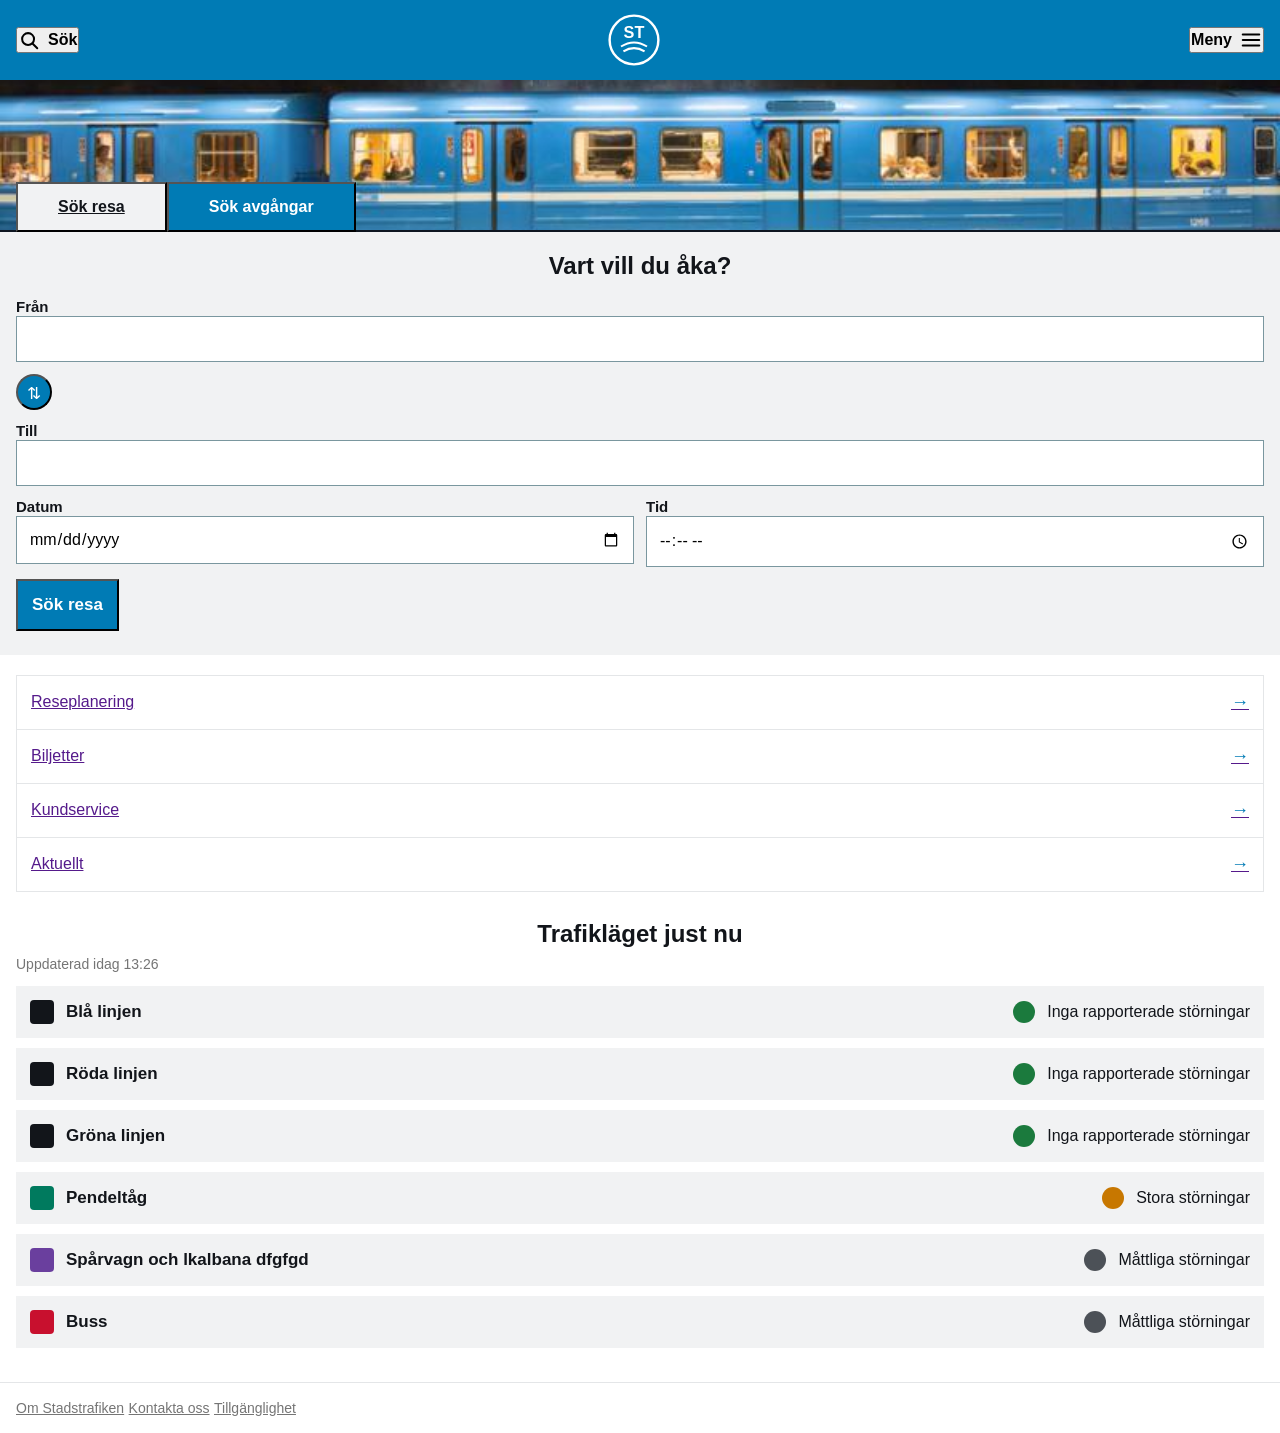
<file: index.html>
<!DOCTYPE html>
<html lang="sv">
<head>
    <meta charset="UTF-8">
    <meta name="viewport" content="width=device-width, initial-scale=1.0">
    <link rel="stylesheet" href="css/style.css">
    <title>Stadstrafiken</title>
</head>
<body>

    <header class="topbar">
        <button class="topbar-sok focus">
            <svg class="ikon" viewBox="0 0 24 24" fill="none" stroke="currentColor" stroke-width="2.2" stroke-linecap="round">
                <circle cx="11" cy="11" r="6.5"/>
                <line x1="15.8" y1="15.8" x2="21" y2="21"/>
            </svg>
            <span>Sök</span>
        </button>
        <img src="img/logo.svg" alt="st-logo" class="logo">
        <button class="topbar-meny focus">
            <span>Meny</span>
            <svg class="ikon" viewBox="0 0 24 24" fill="none" stroke="currentColor" stroke-width="2.2" stroke-linecap="round">
                <line x1="3" y1="6" x2="21" y2="6"/>
                <line x1="3" y1="12" x2="21" y2="12"/>
                <line x1="3" y1="18" x2="21" y2="18"/>
            </svg>
        </button>
    </header>

    <main>
        <div class="hero">
            <img src="img/tunnelbana-stockholm-1-1.jpg" alt="tunnelbana" class="hero-bild">
            <div class="flikar">
                <button class="flik aktiv focus">Sök resa</button>
                <button class="flik focus">Sök avgångar</button>
            </div>
        </div>
    
        <div class="sokpanel">
            <h1 class="sokrubrik">Vart vill du åka?</h1>
    
            <form class="falt">
                <label for="name" class="etikett">Från</label>
                <input type="text" id="name" autocomplete="cc-name" class="input">
            </form>
    
            <button class="vaxla">⇅</button>
    
            <form class="falt">
                <label for="too" class="etikett">Till</label>
                <input type="text" id="too" autocomplete="cc-name" class="input">
            </form> 
    
            <div class="falt-rad">
                <form class="falt">
                    <label for="date" class="etikett">Datum</label>
                    <input type="date" id="date" class="input">
                </form>
                <form class="falt">
                    <label for="time" class="etikett">Tid</label>   
                    <input type="time" id="time" class="input">
                </form>
            </div>
    
            <div role="alert" aria-label="ange rätt tecken" class="fel">Ange rätt tecken</div>
    
            <button class="knapp">Sök resa</button>
        </div>
    
        <nav class="genvagar">
            <a href="" class="genvag focus">Reseplanering<span class="pil">→</span></a>
            <a href="" class="genvag focus">Biljetter<span class="pil">→</span></a>
            <a href="" class="genvag focus">Kundservice<span class="pil">→</span></a    >
            <a href="" class="genvag focus">Aktuellt<span class="pil">→</span></a>
        </nav>
    
        <div class="trafik">
            <h2 class="trafikrubrik">Trafikläget just nu</h2>
            <div class="uppdaterad">Uppdaterad idag 13:26</div>
    
            <div class="linjekort">
                <span class="linjeikon tunnelbana"></span>
                <span class="linjenamn">Blå linjen</span>
                <span class="status ok"></span>
                <p>Inga rapporterade störningar</p>
            </div>
            <div class="linjekort">
                <span class="linjeikon tunnelbana"></span>
                <span class="linjenamn">Röda linjen</span>
                <span class="status ok"></span>
                <p>Inga rapporterade störningar</p>
            </div>
            <div class="linjekort">
                <span class="linjeikon tunnelbana"></span>
                <span class="linjenamn">Gröna linjen</span>
                <span class="status ok"></span>
                <p>Inga rapporterade störningar</p>
            </div>
            <div class="linjekort">
                <span class="linjeikon pendel"></span>
                <span class="linjenamn">Pendeltåg</span>
                <span class="status varning"></span>
                <p>Stora störningar</p>
            </div>
            <div class="linjekort">
                <span class="linjeikon sparvagn"></span>
                <span class="linjenamn">Spårvagn och lkalbana dfgfgd</span>
                <span class="status info"></span>
                <p>Måttliga störningar</p>
            </div>
            <div class="linjekort">
                <span class="linjeikon buss"></span>
                <span class="linjenamn">Buss</span>
                <span class="status info"></span>
                <p>Måttliga störningar</p>
            </div>
        </div>
    </main>

    <footer class="fot">
        <a href="#" class="fot-lank focus">Om Stadstrafiken</a>
        <a href="#" class="fot-lank focus">Kontakta oss</a>
        <a href="#" class="fot-lank focus">Tillgänglighet</a>
    </footer>

</body>
</html>
</file>
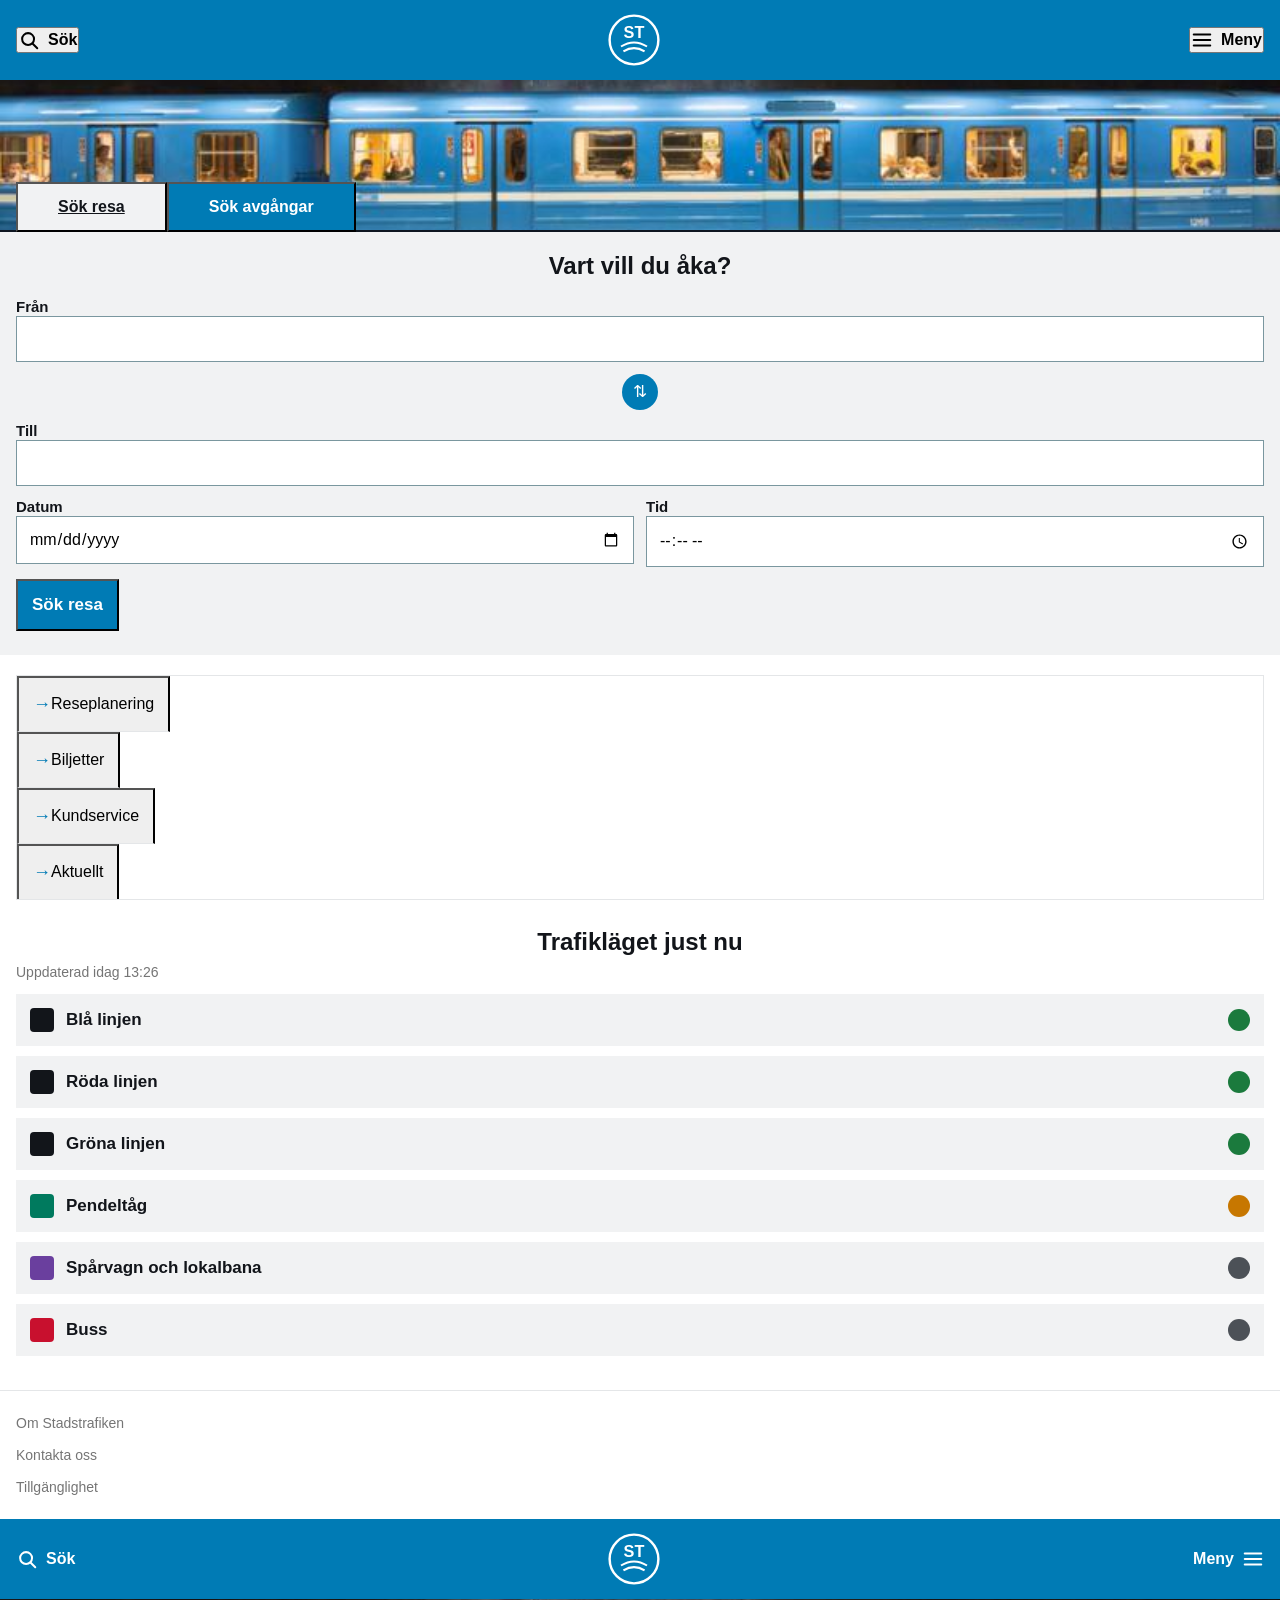
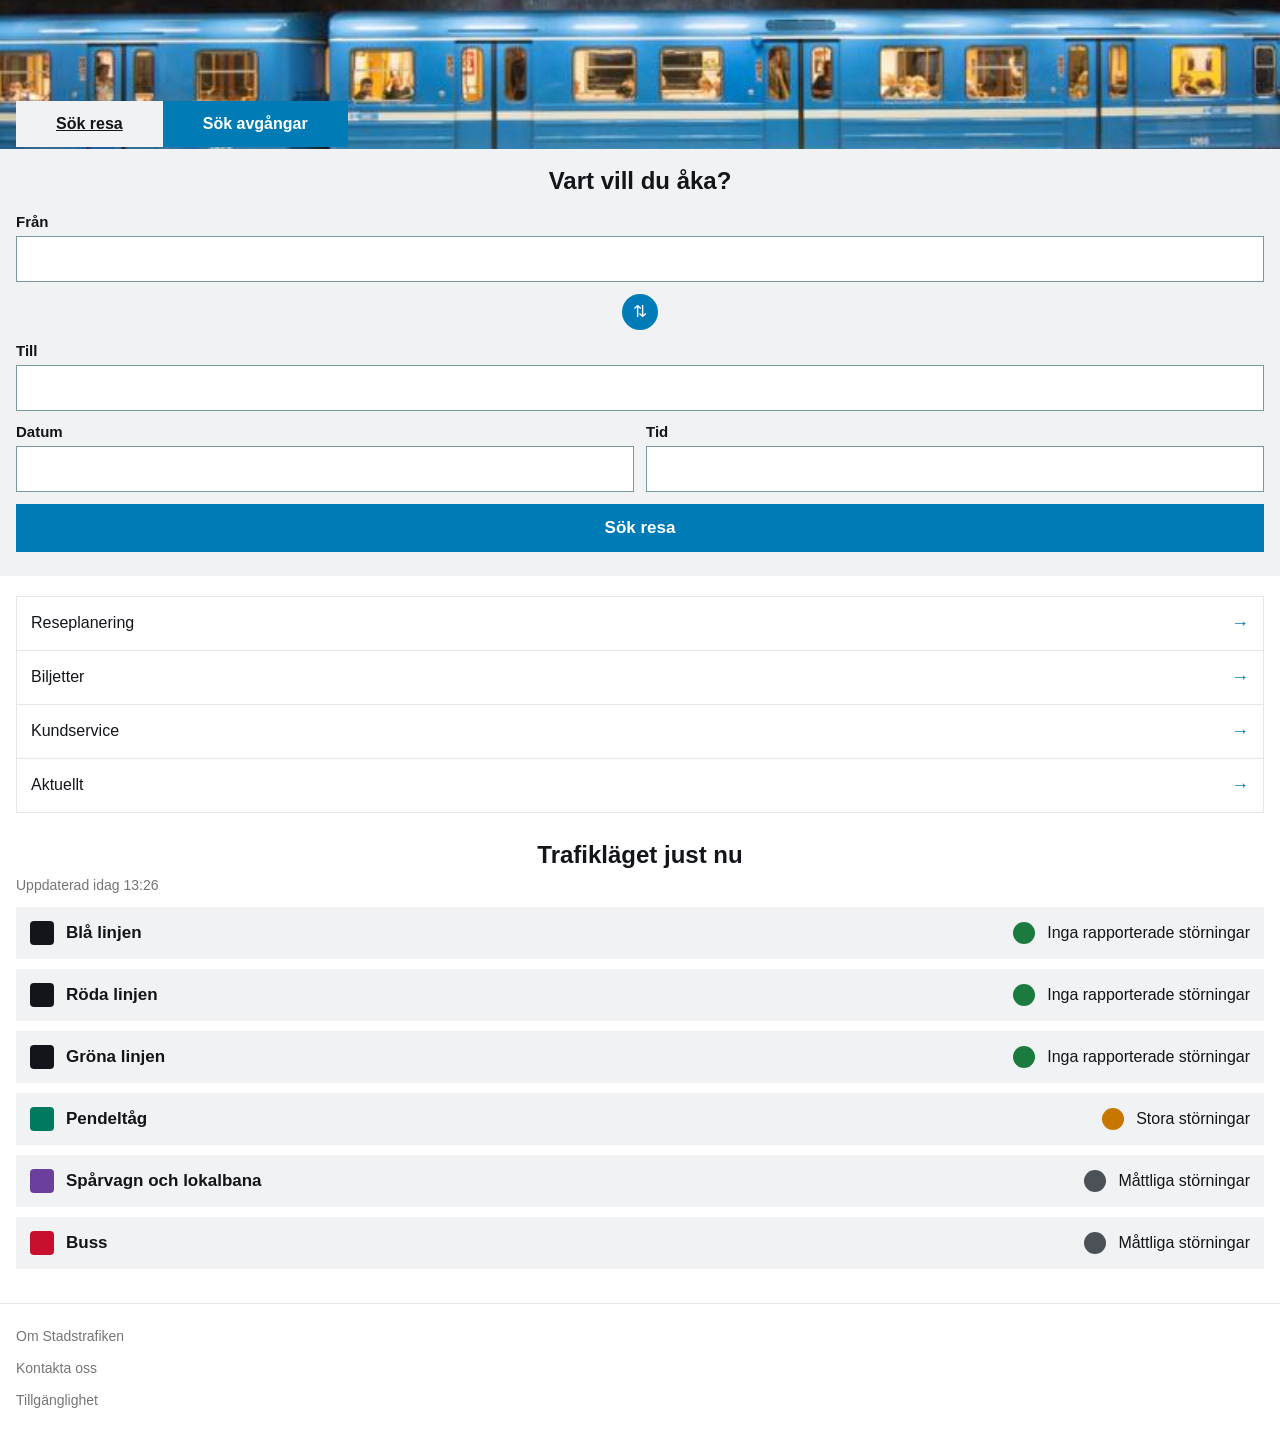
<file: ludvig.html>
<!DOCTYPE html>
<html lang="en">
<head>
    <meta charset="UTF-8">
    <meta name="viewport" content="width=device-width, initial-scale=1.0">
    <link rel="stylesheet" href="css/style.css">
    <title>Stadstrafiken</title>
</head>
<body>

    <div class="topbar"> 
        <button type="button" onclick="location.href='#'" class="topbar-sok"> <!--Ändrar div till button, och inbäddar länk direkt till buttom-->
            <svg class="ikon" viewBox="0 0 24 24" fill="none" stroke="currentColor" stroke-width="2.2" stroke-linecap="round">
                <circle cx="11" cy="11" r="6.5"/>
                <line x1="15.8" y1="15.8" x2="21" y2="21"/>
            </svg>
            <span>Sök</span>

        </button>
        <img src="img/logo.svg" alt="Logotyp på stadstrafiken" class="logo"> <!-- La till beskrivande text till logotypen-->
        <button type="button" onclick="location.href='#1'" class="topbar-meny"> <!--Ändrar div till button, och inbäddar länk direkt till buttom-->
            <svg class="ikon" viewBox="0 0 24 24" fill="none" stroke="currentColor" stroke-width="2.2" stroke-linecap="round">
                <line x1="3" y1="6" x2="21" y2="6"/>
                <line x1="3" y1="12" x2="21" y2="12"/>
                <line x1="3" y1="18" x2="21" y2="18"/>
            </svg>  
            <span>Meny</span>          
        </button>
    </div>

    <div class="hero">
        <img src="img/tunnelbana-stockholm-1-1.jpg" alt="Gammal backgrundsbild på stockholms tunnelbana" class="hero-bild" > <!-- La till beskrivande text till hero-->
        <div class="flikar"> 
            <button type="button" onclick="location.href='#2'" class="flik aktiv"> <!--Ändrar div till button, och inbäddar länk direkt till buttom-->
                Sök resa
            </button>
             
            <button type="button" onclick="location.href='#3'" class="flik"><!--Ändrar div till button, och inbäddar länk direkt till buttom-->
                Sök avgångar                
            </button> 
        </div>
    </div>

    <form class="sokpanel"> <!-- Ändrar div till <form>-->
        <Header class="sokrubrik">Vart vill du åka?</Header>

        <div class="falt">
            <label for="falt" class="etikett">Från</label> <!--Ändrar div til label, använder divs class som label-->
            <input type="adress" autocomplete="street-address" id="falt" class="input"> <!-- La till automcomplete, ger förslag på tidigare skrivna adresser -->
        </div>

        <div class="vaxla">⇅</div>

        <div class="falt">
            <label for="falt" class="etikett">Till</label>
            <input id=type="text" autocomplete="street-adress" class="input"> <!-- La till automcomplete, ger förslag på tidigare skrivna adresser -->
        </div>

        <div class="falt-rad">
            <div class="falt">
                <label for="datum" class="etikett">Datum</label>
                <input id="datum" type="date" class="input"> <!-- Ändrade type från text till date-->
            </div>
            <div class="falt">
                <label for="tid" class="etikett">Tid</label>
                <input id="tid" type="time" class="input"> <!-- Ändrade type från text till time-->
            </div>
        </div>

        <div class="fel"></div>

        <button type="button" onclick="location.href='#4'" style="text-decoration:none; " class="knapp">Sök resa</button>  <!--Ändrar div till button, och inbäddar länk direkt till buttom-->
    </form>

    <div class="genvagar">
        <!--
        <div class="genvag">Reseplanering <span class="pil">→</span></div>
        <div class="genvag">Biljetter<span class="pil">→</span></div>
        <div class="genvag">Kundservice<span class="pil">→</span></div>
        <div class="genvag">Aktuellt<span class="pil">→</span></div>-->

        <!--Gör om alla div till buttons-->


        </button>
        <button type="button" onclick="location.href='#5'" class="genvag"> <!--Ändrar div till button, och inbäddar länk direkt till buttom-->
            <span class="pil">→</span>
            Reseplanering
        </button>

        <button type="button" onclick="location.href='#6'" class="genvag"> <!--Ändrar div till button, och inbäddar länk direkt till buttom-->
            <span class="pil">→</span>
            Biljetter
        </button>

        <button type="button" onclick="location.href='#7'" class="genvag"> <!--Ändrar div till button, och inbäddar länk direkt till buttom-->
            <span class="pil">→</span>
            Kundservice

        </button>
        <button type="button" onclick="location.href='#8'" class="genvag"> <!--Ändrar div till button, och inbäddar länk direkt till buttom-->
            <span class="pil">→</span>
            Aktuellt


        </button>

    
    </div>

    <div class="trafik">
        <div class="trafikrubrik">Trafikläget just nu</div>
        <div class="uppdaterad">Uppdaterad idag 13:26</div>

        <div class="linjekort">
            <span class="linjeikon tunnelbana"></span>
            <span class="linjenamn">Blå linjen</span>
            <span class="status ok"></span>
        </div>
        <div class="linjekort">
            <span class="linjeikon tunnelbana"></span>
            <span class="linjenamn">Röda linjen</span>
            <span class="status ok"></span>
        </div>
        <div class="linjekort">
            <span class="linjeikon tunnelbana"></span>
            <span class="linjenamn">Gröna linjen</span>
            <span class="status ok"></span>
        </div>
        <div class="linjekort">
            <span class="linjeikon pendel"></span>
            <span class="linjenamn">Pendeltåg</span>
            <span class="status varning"></span>
        </div>
        <div class="linjekort">
            <span class="linjeikon sparvagn"></span>
            <span class="linjenamn">Spårvagn och lokalbana</span>
            <span class="status info"></span>
        </div>
        <div class="linjekort">
            <span class="linjeikon buss"></span>
            <span class="linjenamn">Buss</span>
            <span class="status info"></span>
        </div>
    </div>

    <div class="fot">
        <div class="fot-lank">Om Stadstrafiken</div>
        <div class="fot-lank">Kontakta oss</div>
        <div class="fot-lank">Tillgänglighet</div>
    </div>

</body>
</html>



<!-- Bryans kod-->

<!doctype html>
<html lang="en">
  <head>
    <meta charset="UTF-8" />
    <meta name="viewport" content="width=device-width, initial-scale=1.0" />
    <link rel="stylesheet" href="css/style.css" />
    <title>Stadstrafiken</title>
</head>
<body>

    <div class="topbar">
        <div class="topbar-sok">
            <svg class="ikon" viewBox="0 0 24 24" fill="none" stroke="currentColor" stroke-width="2.2" stroke-linecap="round">
                <circle cx="11" cy="11" r="6.5"/>
                <line x1="15.8" y1="15.8" x2="21" y2="21"/>
            </svg>
            <span>Sök</span>
        </div>
        <img src="img/logo.svg" class="logo">
        <div class="topbar-meny">
            <span>Meny</span>
            <svg class="ikon" viewBox="0 0 24 24" fill="none" stroke="currentColor" stroke-width="2.2" stroke-linecap="round">
                <line x1="3" y1="6" x2="21" y2="6"/>
                <line x1="3" y1="12" x2="21" y2="12"/>
                <line x1="3" y1="18" x2="21" y2="18"/>
            </svg>
        </div>
    </div>

    <div class="hero">
        <img src="img/tunnelbana-stockholm-1-1.jpg" class="hero-bild">
        <div class="flikar">
            <div class="flik aktiv">Sök resa</div>
            <div class="flik">Sök avgångar</div>
        </div>
      </div>

    <div class="sokpanel">
        <div class="sokrubrik">Vart vill du åka?</div>

        <div class="falt">
            <div class="etikett">Från</div>
            <input type="text" class="input">
        </div>

        <div class="vaxla">⇅</div>

        <div class="falt">
            <div class="etikett">Till</div>
            <input type="text" class="input">
        </div>

        <div class="falt-rad">
            <div class="falt">
                <div class="etikett">Datum</div>
                <input type="text" class="input">
            </div>
            <div class="falt">
                <div class="etikett">Tid</div>
                <input type="text" class="input">
            </div>
        </div>

        <div class="fel" role="alert">
          Något gick fel. Kontrollera att du har fyllt i både start och
          destination.
        </div>

        <div class="knapp">Sök resa</div>
    </div>

    <div class="genvagar">
        <div class="genvag">Reseplanering<span class="pil">→</span></div>
        <div class="genvag">Biljetter<span class="pil">→</span></div>
        <div class="genvag">Kundservice<span class="pil">→</span></div>
        <div class="genvag">Aktuellt<span class="pil">→</span></div>
    </div>

      <div class="trafik">
        <h2 class="trafikrubrik">Trafikläget just nu</h2>
        <div class="uppdaterad">Uppdaterad idag 13:26</div>

        <div class="linjekort">
          <span class="linjeikon tunnelbana"></span>
          <span class="linjenamn">Blå linjen</span>
          <span class="status ok"></span>
          <span>Inga rapporterade störningar</span>
        </div>
        <div class="linjekort">
          <span class="linjeikon tunnelbana"></span>
          <span class="linjenamn">Röda linjen</span>
          <span class="status ok"></span>
          <span>Inga rapporterade störningar</span>
        </div>
        <div class="linjekort">
          <span class="linjeikon tunnelbana"></span>
          <span class="linjenamn">Gröna linjen</span>
          <span class="status ok"></span>
          <span>Inga rapporterade störningar</span>
        </div>
        <div class="linjekort">
          <span class="linjeikon pendel"></span>
          <span class="linjenamn">Pendeltåg</span>
          <span class="status varning"></span>
          <span>Stora störningar</span>
        </div>
        <div class="linjekort">
          <span class="linjeikon sparvagn"></span>
          <span class="linjenamn">Spårvagn och lokalbana</span>
          <span class="status info"></span>
          <span>Måttliga störningar</span>
        </div>
        <div class="linjekort">
          <span class="linjeikon buss"></span>
          <span class="linjenamn">Buss</span>
          <span class="status info"></span>
          <span>Måttliga störningar</span>
        </div>
      </div>
    </main>

    <footer class="fot">
      <div class="fot-lank">Om Stadstrafiken</div>
      <div class="fot-lank">Kontakta oss</div>
      <div class="fot-lank">Tillgänglighet</div>
    </footer>
  </body>
</html>
</file>
<file: css/style.css>
* {
    margin: 0;
    padding: 0;
    box-sizing: border-box;
}

body {
    font-family: 'Helvetica Neue', Helvetica, Arial, sans-serif;
    font-size: 16px;
    color: #12151a;
    background-color: #ffffff;
}

/* --- Topbar --- */

.topbar {
    display: flex;
    align-items: center;
    justify-content: space-between;
    background-color: #007bb5;
    color: #ffffff;
    padding: 14px 16px;
}

.topbar-sok,
.topbar-meny {
    display: flex;
    align-items: center;
    gap: 8px;
    font-size: 16px;
    font-weight: 600;
    cursor: pointer;
}

.ikon {
    width: 22px;
    height: 22px;
    flex: 0 0 22px;
}

.logo {
    width: 52px;
    height: 52px;
}

/* --- Hero --- */

.hero {
    position: relative;
    background-color: #0e1620;
}

.hero-bild {
    display: block;
    width: 100%;
    height: 150px;
    object-fit: cover;
}

.flikar {
    display: flex;
    padding: 0 16px;
    margin-top: -48px;
    position: relative;
}

.flik {
    padding: 14px 40px;
    font-size: 16px;
    font-weight: 700;
    background-color: #007bb5;
    color: #ffffff;
    cursor: pointer;
    white-space: nowrap;
}

.flik.aktiv {
    background-color: #f1f2f3;
    color: #12151a;
    text-decoration: underline;
}

/* --- Sökpanel --- */

.sokpanel {
    background-color: #f1f2f3;
    padding: 20px 16px 24px;
}

.sokrubrik {
    font-size: 24px;
    font-weight: 700;
    text-align: center;
    margin-bottom: 18px;
}

.falt {
    margin-bottom: 12px;
}

.etikett {
    font-size: 15px;
    font-weight: 700;
    margin-bottom: 6px;
}

.input {
    width: 100%;
    font-family: inherit;
    font-size: 16px;
    padding: 13px 12px;
    border: 1px solid #7a979f;
    background-color: #ffffff;
}


.focus:focus-visible {
    outline: .1rem solid black;
    border-color: #007bb5;
}

.falt-rad {
    display: flex;
    gap: 12px;
}

.falt-rad .falt {
    flex: 1 1 0;
}

.vaxla {
    width: 36px;
    height: 36px;
    margin: 0 auto 12px;
    border-radius: 50%;
    background-color: #007bb5;
    color: #ffffff;
    font-size: 17px;
    line-height: 36px;
    text-align: center;
    cursor: pointer;
}

.fel {
    display: none;
    height: 20px;
    background-color: #c62828;
    margin-bottom: 12px;
    color: yellow;
}

.knapp {
    background-color: #007bb5;
    color: #ffffff;
    font-size: 17px;
    font-weight: 700;
    text-align: center;
    padding: 14px;
    cursor: pointer;
}

/* --- Genvägar --- */

.genvagar {
    margin: 20px 16px;
    border: 1px solid #e4e6e8;
}

.genvag {
    display: flex;
    align-items: center;
    justify-content: space-between;
    padding: 16px 14px;
    font-size: 16px;
    border-bottom: 1px solid #e4e6e8;
    cursor: pointer;
}

.genvag:last-child {
    border-bottom: 0;
}

.pil {
    color: #007bb5;
    font-size: 18px;
}

/* --- Trafikläget --- */

.trafik {
    padding: 8px 16px 24px;
}

.trafikrubrik {
    font-size: 24px;
    font-weight: 700;
    text-align: center;
    margin-bottom: 8px;
}

.uppdaterad {
    font-size: 14px;
    color: #757575;
    margin-bottom: 14px;
}

.linjekort {
    display: flex;
    align-items: center;
    gap: 12px;
    background-color: #f1f2f3;
    padding: 14px;
    margin-bottom: 10px;
}

.linjeikon {
    width: 24px;
    height: 24px;
    flex: 0 0 24px;
    border-radius: 4px;
}

.tunnelbana { background-color: #12151a; }
.pendel     { background-color: #007a5e; }
.sparvagn   { background-color: #6a3f9e; }
.buss       { background-color: #c8102e; }

.linjenamn {
    flex: 1 1 auto;
    font-size: 17px;
    font-weight: 700;
    white-space: nowrap;
}

.status {
    width: 22px;
    height: 22px;
    flex: 0 0 22px;
    border-radius: 50%;
}

.status.ok      { background-color: #1b7a3d; }
.status.varning { background-color: #c77700; }
.status.info    { background-color: #4c5157; }

/* --- Fot --- */

.fot {
    border-top: 1px solid #e4e6e8;
    padding: 16px;
}

.fot-lank {
    font-size: 14px;
    color: #757575;
    padding: 8px 0;
    cursor: pointer;
}
</file>
